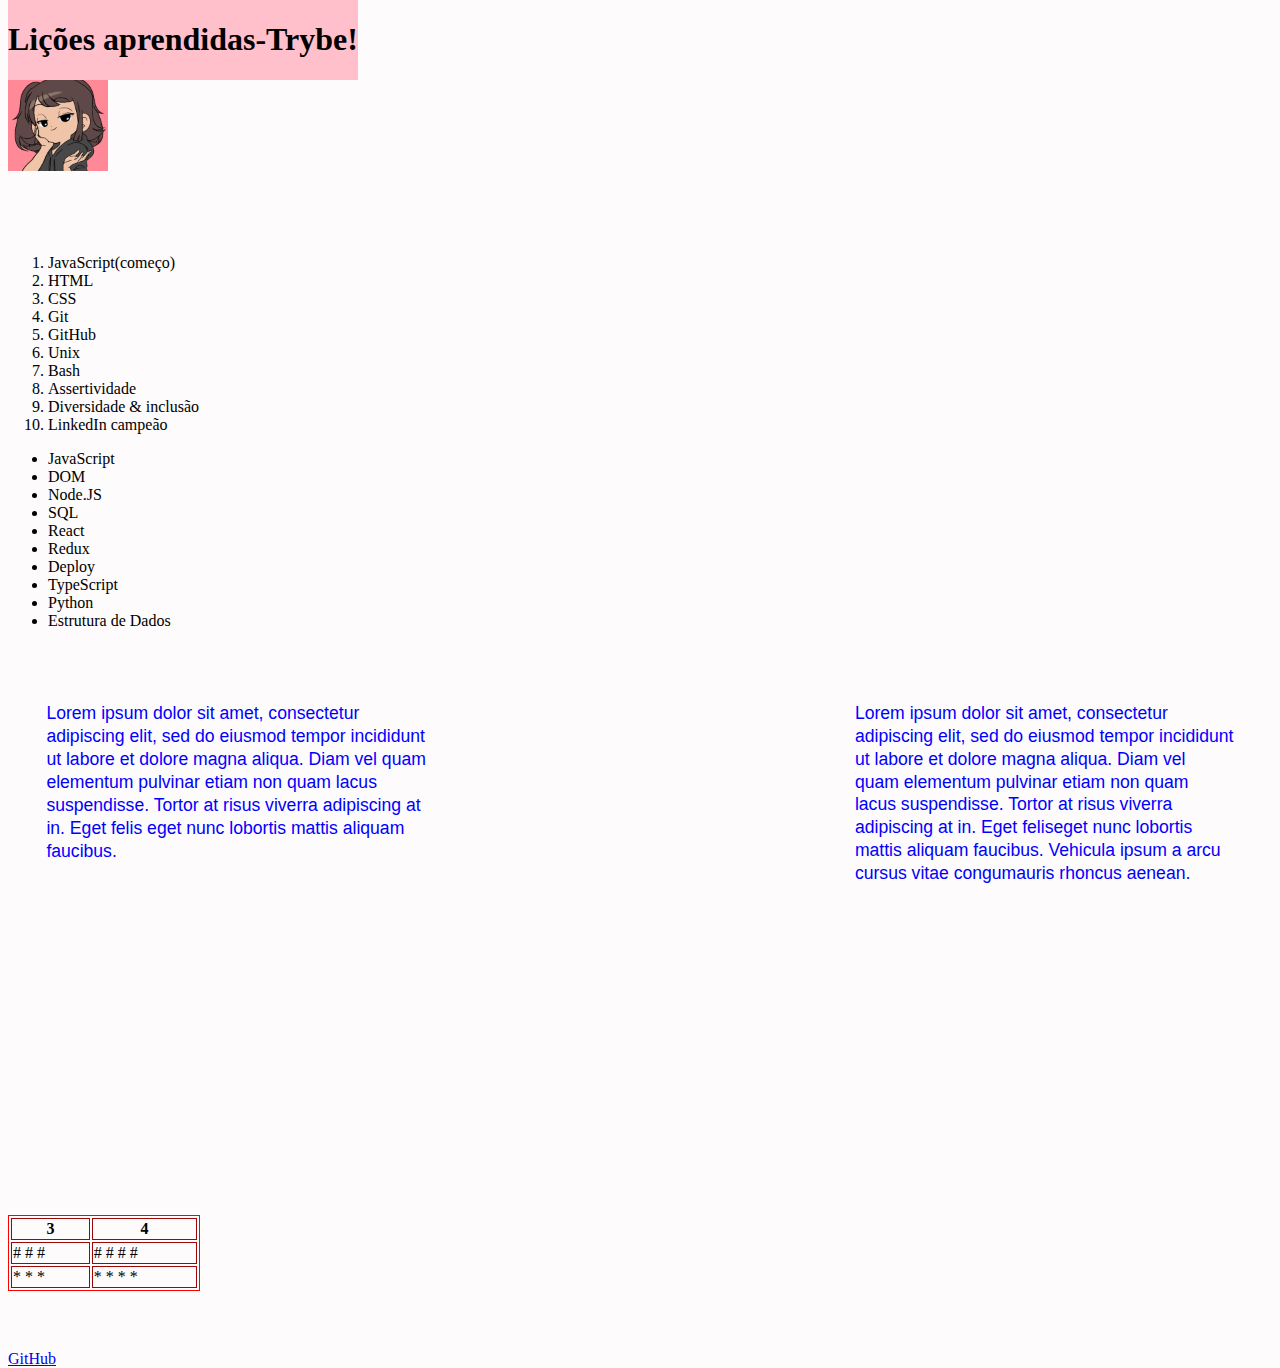
<file: 01-lessons-learned/index.html>
<!DOCTYPE html>
<html lang="pt-br">

<head>

    <meta charset="UTF-8">
    <title>Document</title>
    <link rel="stylesheet" href="style.css">

    <style>

    </style>

</head>

<body>
    <header id="cabecalho">
        <h1 id="titulo">Lições aprendidas-Trybe!</h1>
    </header>

    <img id="minha_foto" src="aline.png" width="100px" alt="Avatar">

    <ol id="licoes_aprendidas">
        <li>JavaScript(começo)</li>
        <li>HTML</li>
        <li>CSS</li>
        <li>Git</li>
        <li>GitHub</li>
        <li>Unix</li>
        <li>Bash</li>
        <li>Assertividade</li>
        <li>Diversidade & inclusão</li>
        <li>LinkedIn campeão</li>
    </ol>

    <ul id="licoes_a_aprender">
        <li>JavaScript</li>
        <li>DOM</li>
        <li>Node.JS</li>
        <li>SQL</li>
        <li>React</li>
        <li>Redux</li>
        <li>Deploy</li>
        <li>TypeScript</li>
        <li>Python</li>
        <li>Estrutura de Dados</li>
    </ul>

    <section>
        <article class="lado-direito">
            <p>Lorem ipsum dolor sit amet, consectetur adipiscing elit, sed do eiusmod tempor incididunt ut labore et dolore magna aliqua. Diam vel quam elementum pulvinar etiam non quam lacus suspendisse. Tortor at risus viverra adipiscing at in. Eget feliseget
                nunc lobortis mattis aliquam faucibus. Vehicula ipsum a arcu cursus vitae congumauris rhoncus aenean.</p>
        </article>

        <aside class="lado-esquerdo">
            <p>Lorem ipsum dolor sit amet, consectetur adipiscing elit, sed do eiusmod tempor incididunt ut labore et dolore magna aliqua. Diam vel quam elementum pulvinar etiam non quam lacus suspendisse. Tortor at risus viverra adipiscing at in. Eget felis
                eget nunc lobortis mattis aliquam faucibus.</p>
        </aside>
    </section>

    <table>
        <tr>
            <th>3</th>
            <th>4</th>
        </tr>
        <tr>
            <td># # #</td>
            <td># # # #</td>
        </tr>
        <tr>
            <td>* * *</td>
            <td>* * * *</td>
        </tr>
    </table>

    <footer id="rodape">
        <nav>
            <a href="https://github.com/alinebury" target="_blank" alt="Site do github">GitHub</a>
        </nav>
    </footer>
</body>

</html>
</file>
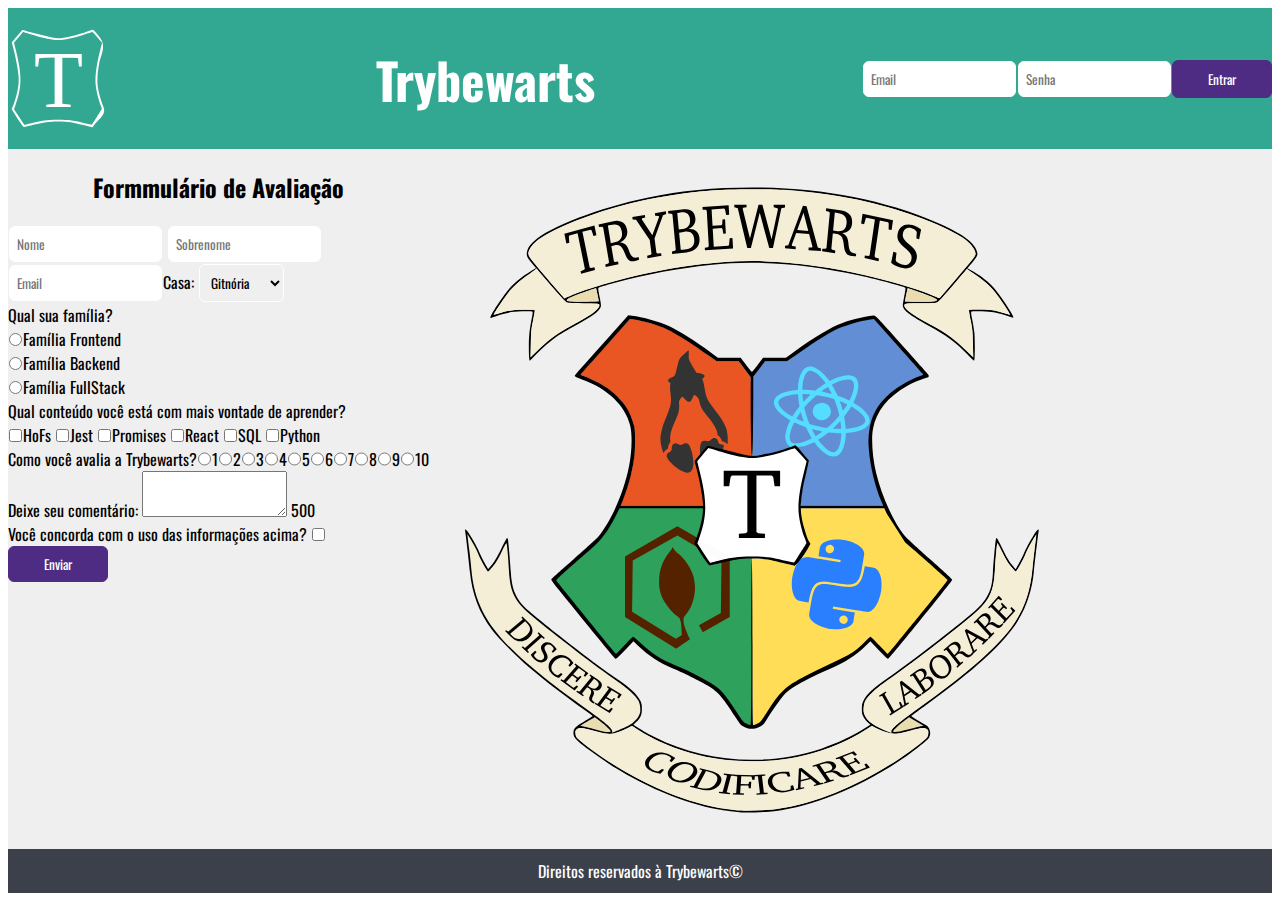
<file: 05-trybewarts/index.html>
<!DOCTYPE html>
<html lang="pt-br">

<head>
    <!-- Projeto feito por Aline Bury e Carlos Pabst -->
    <meta charset="UTF-8">
    <meta http-equiv="X-UA-Compatible" content="IE=edge">
    <meta name="viewport" content="width=device-width, initial-scale=1.0">
    <link rel="stylesheet" href="style.css">
    <link href="https://fonts.googleapis.com/css?family=Crimson+Text|Julius+Sans+One|Oswald" rel="stylesheet">
    <title>Projeto Trybewarts</title>
</head>

<body>
<header class="header">
    <img src="images/trybewarts-header-logo.svg" alt="" class="trybewarts-header-logo" width="100px">
    <h1 id="trybewarts-header-title">Trybewarts</h1>

    <form class="trybewarts-login">
        <input type="email" name="email" placeholder="Email" class="email">
        <input type="password" name="password" placeholder="Senha" class="password">
        <button type="submit" class="login">Entrar</button>
    </form>
</header>
<main>
    <img src="images/trybewarts-colored.svg" alt="" id="trybewarts-forms-logo">
    <form action="" method="get" id="evaluation-form">
        <h2> Formmulário de Avaliação</h2>
        <div class="part-one">
            <div>
                <input type="text" placeholder="Nome" id="input-name">
                <input type="text" placeholder="Sobrenome" id="input-lastname">
            </div>
            <div>
                <input type="text" placeholder="Email" id="input-email">Casa:
                <select id="house">
                    <option value="Gitnória" id="gitnoria-house">Gitnória</option>
                    <option value="Reactpuff" id="reactpuff-house">Reactpuff</option>
                    <option value="Corvinode" id="corvinode-house">Corvinode</option>
                    <option value="Pytherina" id="pytherina-house">Pytherina</option>
                </select>
            </div>
        </div>

        <div class="part-two">
            <div class="family">
                <label for="family" id="label-family">Qual sua família?</label>
                    <label for="Frontend">
                        <input type="radio" name="family" id="Frontend" value="Frontend">Família Frontend
                    </label>
                    <label for="Backend">           
                        <input type="radio" name="family" id="Backend" value="Backend">Família Backend
                    </label>
                    <label for="FullStack">
                        <input type="radio" name="family" id="FullStack" value="FullStack">Família FullStack
                    </label>
            </div>
            <div>
                <label for="content" id="label-content">Qual conteúdo você está com mais vontade de aprender?</label>
                <div id="materias">
                    <input type="checkbox" value="HoFs" id="HoFs" class="subject"><label for="HoFs">HoFs</label>
                    <input type="checkbox" value="Jest" id="Jest" class="subject"><label for="Jest">Jest</label>
                    <input type="checkbox" value="Promises" id="Promises" class="subject"><label for="Promises">Promises</label>
                    <input type="checkbox" value="React" id="React" class="subject"><label for="React">React</label>
                    <input type="checkbox" value="SQL" id="SQL" class="subject"><label for="SQL">SQL</label>
                    <input type="checkbox" value="Python" id="Python" class="subject"><label for="Python">Python</label>
                </div>
            </div>
    
            <div class="rate">
                <label for="rate" id="label-rate">Como você avalia a Trybewarts?</label>
                    <input type="radio" id="1" name="rate" value="1">
                    <label for="1">1</label>
                    <input type="radio" id="2" name="rate" value="2">
                    <label for="2">2</label>
                    <input type="radio" id="3" name="rate" value="3">
                    <label for="3">3</label>
                    <input type="radio" id="4" name="rate" value="4">
                    <label for="4">4</label>
                    <input type="radio" id="5" name="rate" value="5">
                    <label for="5">5</label>
                    <input type="radio" id="6" name="rate" value="6">
                    <label for="6">6</label>
                    <input type="radio" id="7" name="rate" value="7">
                    <label for="7">7</label>
                    <input type="radio" id="8" name="rate" value="8">
                    <label for="8">8</label>
                    <input type="radio" id="9" name="rate" value="9">
                    <label for="9">9</label>
                    <input type="radio" id="10" name="rate" value="10">
                    <label for="10">10</label>
            </div>
            <div>
                <label for="textarea" class="textarea">Deixe seu comentário:</label>
                <textarea name="textarea" id="textarea" maxlength="500" onkeyup="charCount(this.value)"></textarea>
                <span id="counter">500</span>
            </div>
            <div>
                <label for="agreement" id="label-infos">Você concorda com o uso das informações acima?</label>
                <input type="checkbox" id="agreement" onclick="habilitar();" required class="subject">
            </div>
        </div>
        <div>
            <button type="submit" id="submit-btn" disabled>Enviar</button>
        </div>
    
    </form>
    
</main>
<footer>
    Direitos reservados à Trybewarts©
</footer>

<script src="script.js"></script>
</body>
</html>
</file>
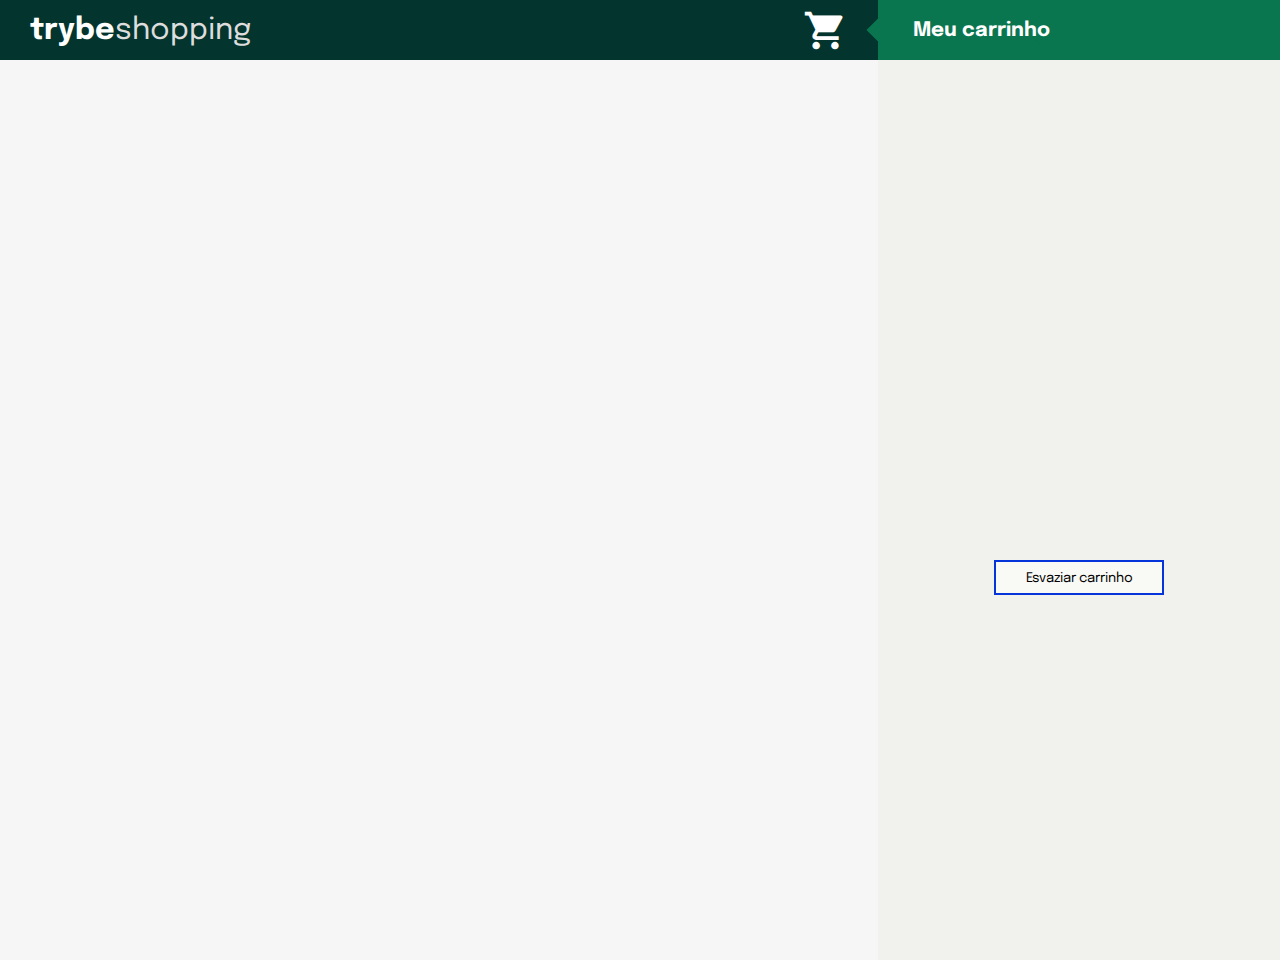
<file: 08-shopping-cart/index.html>
<!DOCTYPE html>
<html lang="en">
  <head>
    <meta charset="UTF-8" />
    <meta name="viewport" content="width=device-width, initial-scale=1.0" />
    <meta http-equiv="X-UA-Compatible" content="ie=edge" />
    <title>shopping Cart</title>
    <link rel="stylesheet" href="style.css" />
    <link rel="preconnect" href="https://fonts.googleapis.com">
    <link rel="preconnect" href="https://fonts.gstatic.com" crossorigin>
    <link href="https://fonts.googleapis.com/css2?family=Epilogue:wght@400;700&display=swap" rel="stylesheet">
    <link href="https://fonts.googleapis.com/icon?family=Material+Icons" rel="stylesheet">
    <script src="./helpers/fetchItem.js" defer></script>
    <script src="./helpers/fetchProducts.js" defer></script>
    <script src="./helpers/saveCartItems.js" defer></script>
    <script src="./helpers/getSavedCartItems.js" defer></script>
    <script src="script.js" defer></script>
  </head>
  <body>
    <header class="header">
      <div class="container-title">
        <span class="title"><strong>trybe</strong>shopping</span>
      </div>
      <i class="material-icons" style="font-size:45px;color:white">shopping_cart</i>
      <div class="container-cartTitle">
        <span class="cart__title">Meu carrinho</span>
      </div>
    </header>
    <section class="container">
      <section class="items"></section>
      <section class="cart">
        <ol class="cart__items"></ol>
        <p class="total-price"></p>
        <button class="empty-cart">Esvaziar carrinho</button>
      </section>
    </section>
  </body>
</html>
</file>
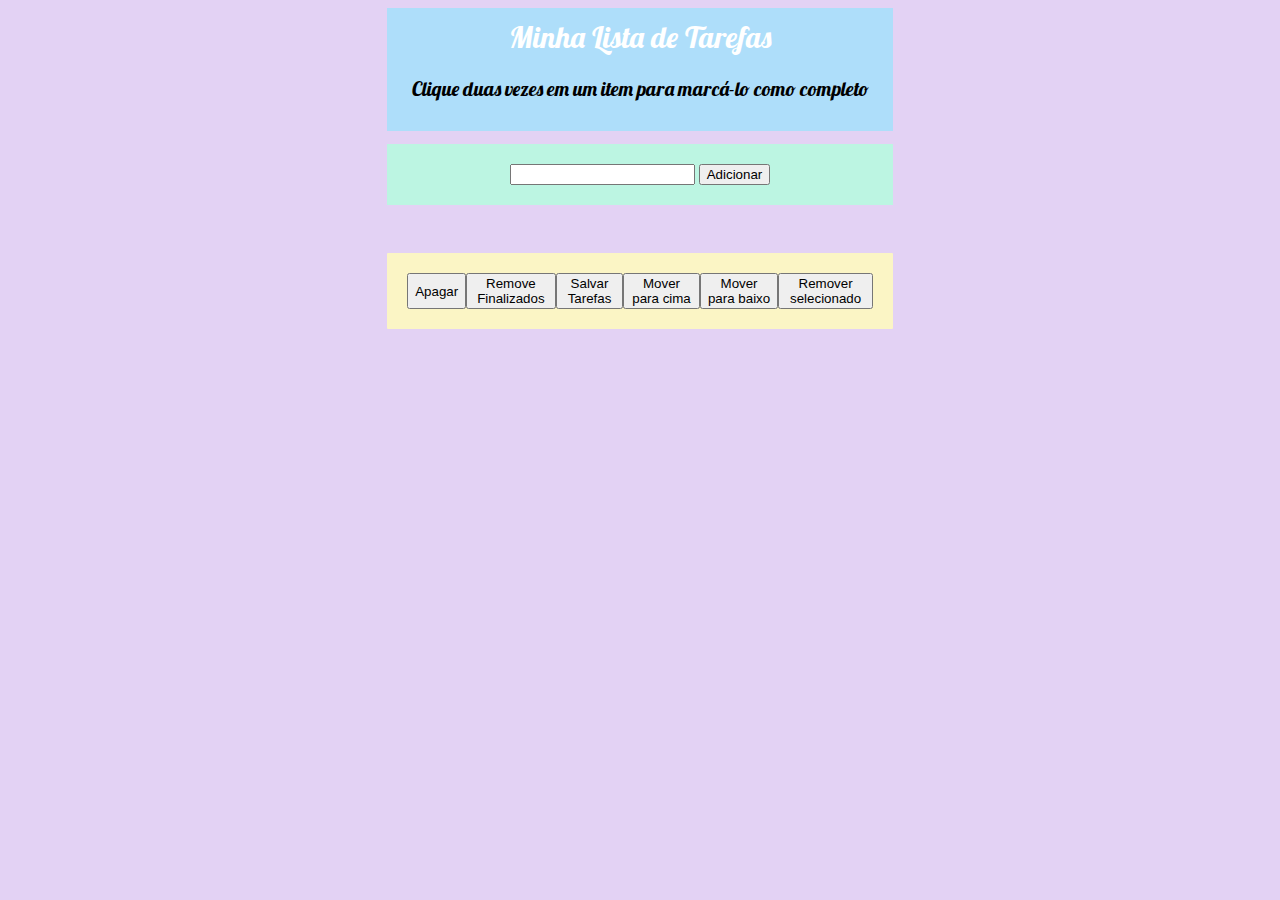
<file: trybe-projects/04-to-do-list/index.html>
<!DOCTYPE html>
<html lang="pt-br">

<head>
    <meta charset="UTF-8">
    <meta http-equiv="X-UA-Compatible" content="IE=edge">
    <meta name="viewport" content="width=device-width, initial-scale=1.0">

    <link href="https://fonts.googleapis.com/css2?family=Island+Moments&family=Lobster&display=swap" rel="stylesheet">
    <link rel="stylesheet" href="style.css">

    <title>Project To-do List</title>
</head>

<body>
    <header></header>

    <main>
        <div class="input">
            <input type="text" id="texto-tarefa">
            <button id="criar-tarefa">Adicionar</button>
        </div>

        <ol id="lista-tarefas"></ol>
        <div class="buttons">           
            <button id="apaga-tudo">Apagar</button><i class="fas fa-check-circle"></i>
            <button id="remover-finalizados">Remove Finalizados</button>
            <button id="salvar-tarefas">Salvar Tarefas</button>
            <button id="mover-cima">Mover para cima</button> <button id="mover-baixo">Mover para baixo</button>
            <button id="remover-selecionado">Remover selecionado</button>
        </div>
    </main>
    <script src="script.js"></script>
</body>

</html>
</file>
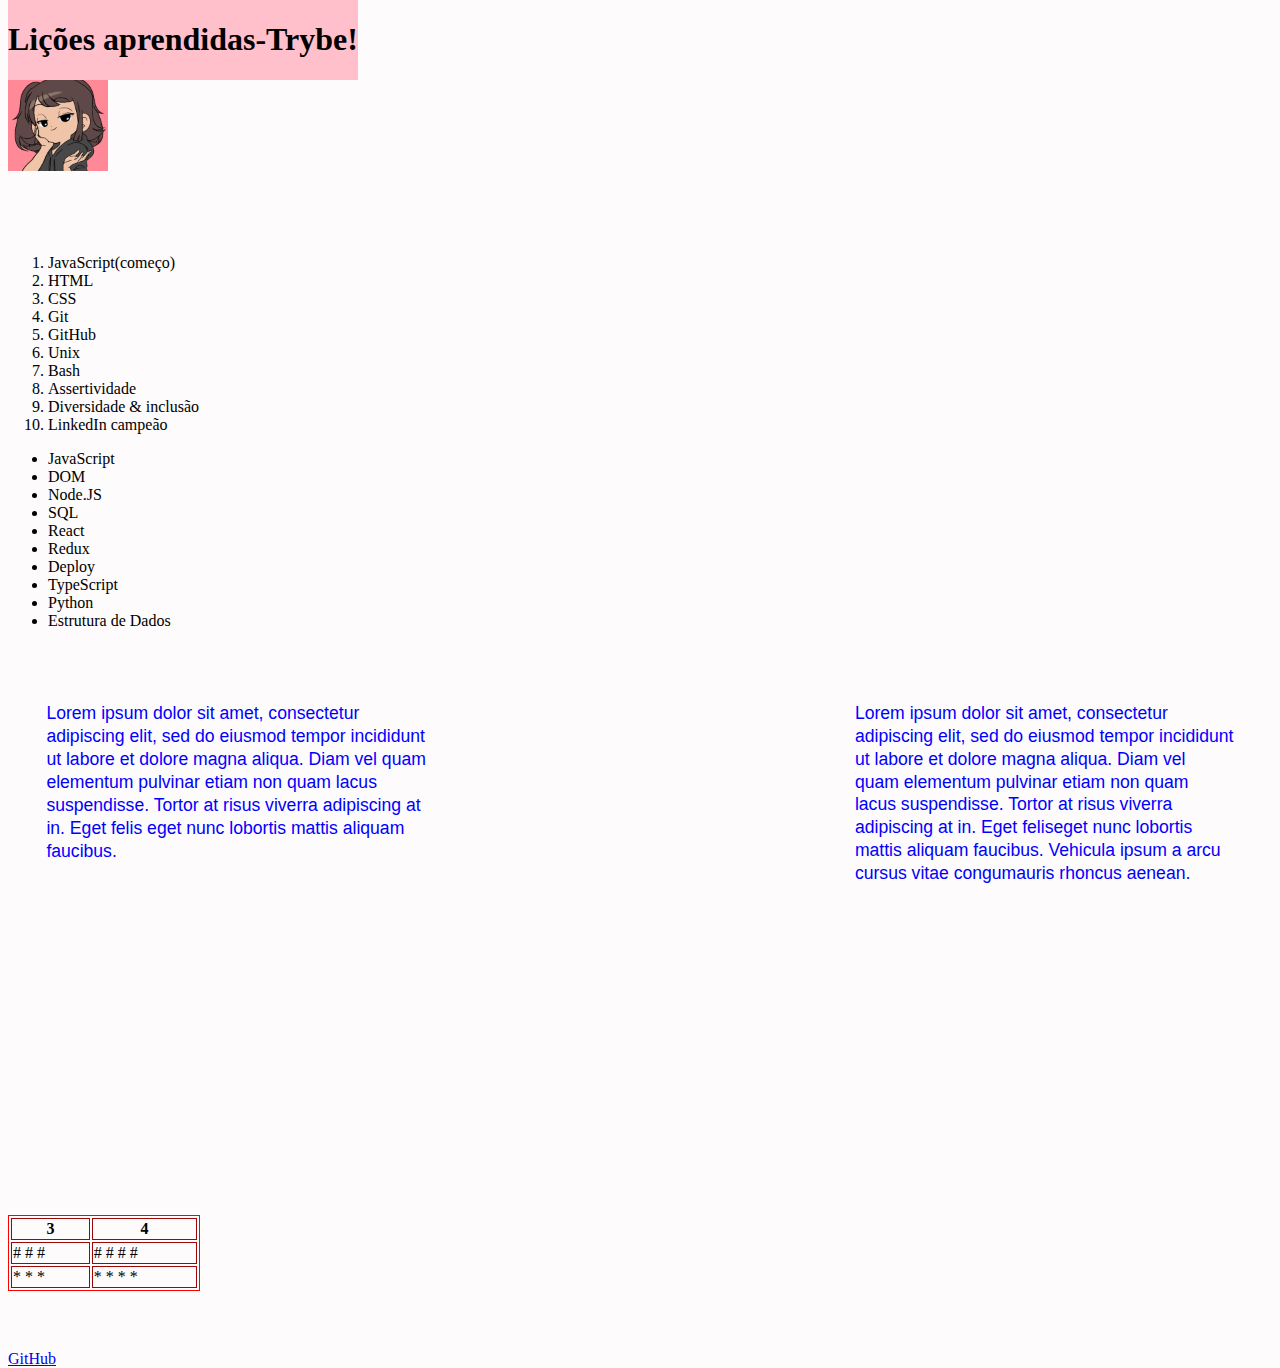
<file: trybe-projects/lessons-learned/index.html>
<!DOCTYPE html>
<html lang="pt-br">

<head>

    <meta charset="UTF-8">
    <title>Document</title>
    <link rel="stylesheet" href="style.css">

    <style>

    </style>

</head>

<body>
    <header id="cabecalho">
        <h1 id="titulo">Lições aprendidas-Trybe!</h1>
    </header>

    <img id="minha_foto" src="Aline.png" width="100px" alt="Avatar">

    <ol id="licoes_aprendidas">
        <li>JavaScript(começo)</li>
        <li>HTML</li>
        <li>CSS</li>
        <li>Git</li>
        <li>GitHub</li>
        <li>Unix</li>
        <li>Bash</li>
        <li>Assertividade</li>
        <li>Diversidade & inclusão</li>
        <li>LinkedIn campeão</li>
    </ol>

    <ul id="licoes_a_aprender">
        <li>JavaScript</li>
        <li>DOM</li>
        <li>Node.JS</li>
        <li>SQL</li>
        <li>React</li>
        <li>Redux</li>
        <li>Deploy</li>
        <li>TypeScript</li>
        <li>Python</li>
        <li>Estrutura de Dados</li>
    </ul>

    <section>
        <article class="lado-direito">
            <p>Lorem ipsum dolor sit amet, consectetur adipiscing elit, sed do eiusmod tempor incididunt ut labore et dolore magna aliqua. Diam vel quam elementum pulvinar etiam non quam lacus suspendisse. Tortor at risus viverra adipiscing at in. Eget feliseget
                nunc lobortis mattis aliquam faucibus. Vehicula ipsum a arcu cursus vitae congumauris rhoncus aenean.</p>
        </article>

        <aside class="lado-esquerdo">
            <p>Lorem ipsum dolor sit amet, consectetur adipiscing elit, sed do eiusmod tempor incididunt ut labore et dolore magna aliqua. Diam vel quam elementum pulvinar etiam non quam lacus suspendisse. Tortor at risus viverra adipiscing at in. Eget felis
                eget nunc lobortis mattis aliquam faucibus.</p>
        </aside>
    </section>

    <table>
        <tr>
            <th>3</th>
            <th>4</th>
        </tr>
        <tr>
            <td># # #</td>
            <td># # # #</td>
        </tr>
        <tr>
            <td>* * *</td>
            <td>* * * *</td>
        </tr>
    </table>

    <footer id="rodape">
        <nav>
            <a href="https://github.com/alinebury" target="_blank" alt="Site do github">GitHub</a>
        </nav>
    </footer>
</body>

</html>
</file>
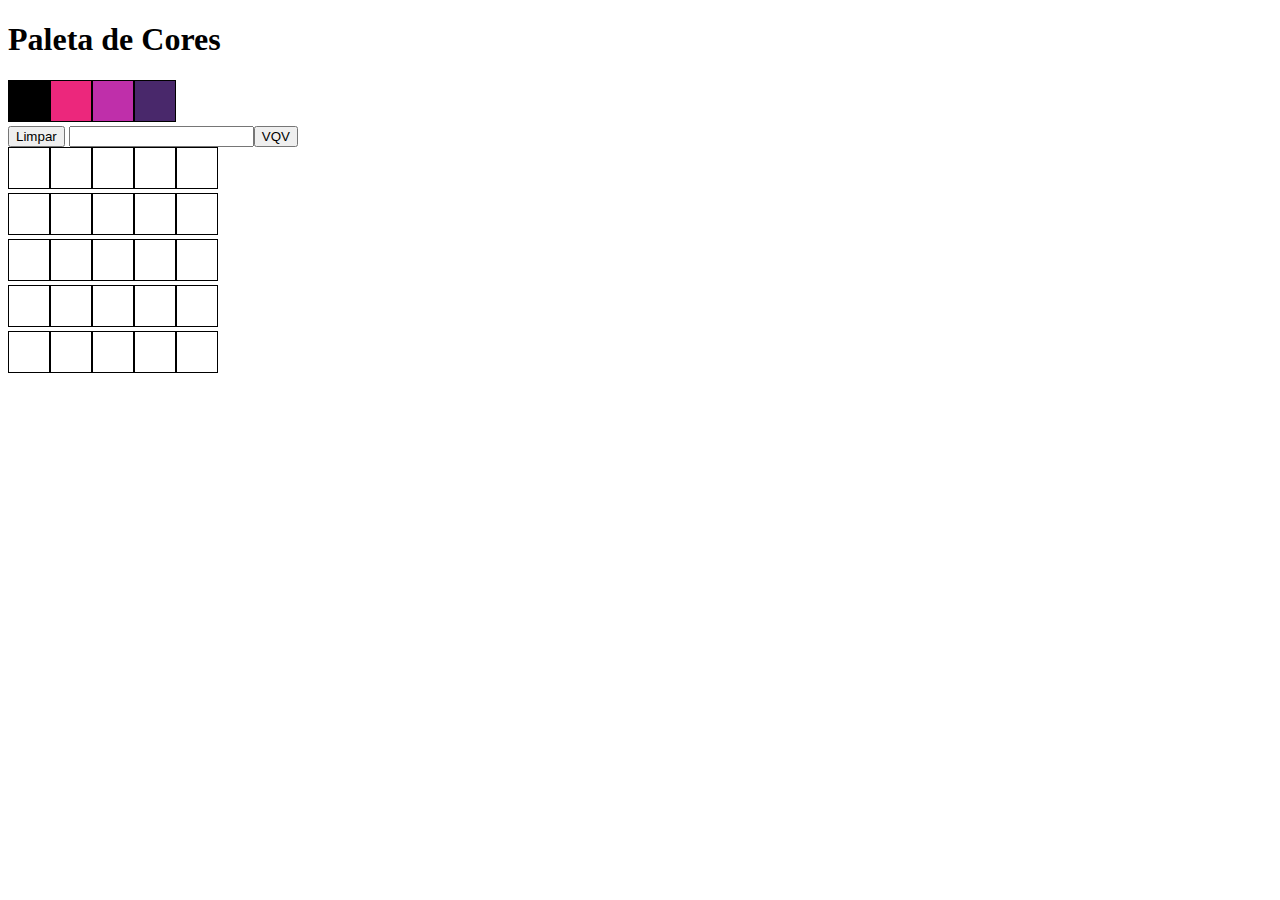
<file: trybe-projects/pixels-art/index.html>
<!DOCTYPE html>
<html lang="pt-br">
    <head>
        <meta charset="UTF-8">
        <meta http-equiv="X-UA-Compatible" content="IE=edge">
        <meta name="viewport" content="width=device-width, initial-scale=1.0">

        <title>Project Pixels Art</title>

        <link rel="stylesheet" href="style.css">
    </head>

    <body>
        <header></header>

        <main>
            <section id="color-palette"></section>

            <button id="clear-board">Limpar</button>
            <input type="number" min="1" id="board-size"><button id="generate-board">VQV</button> 
            
            <section id="pixel-board"></section>
            
        </main>
        <script src="script.js"></script>
    </body>
</html>
</file>
<file: 01-lessons-learned/style.css>
body {
    background-color: rgb(253, 251, 251);
}

#cabecalho {
    position: fixed;
    top: 0px;
    background-color: pink;
}

img {
    padding: 5% 0;
}

td,
th {
    border: 1px solid #9e0707;
}

table {
    border: 1px solid red;
    width: 15%;
    position: absolute;
    top: 135%;
}

article,
aside {
    margin: 3%;
    font-family: sans-serif;
    font-size: 110%;
    color: blue;
    line-height: 130%;
}

.lado-direito {
    float: right;
    width: 30%;
}

.lado-esquerdo {
    float: left;
    position: absolute;
    width: 30%;
}

footer {
    position: absolute;
    top: 150%;
}
</file>
<file: 05-trybewarts/style.css>
* {
  font-family: "Oswald", Helvetica Neue;
}

.header {
  display: flex;
  color: white;
  font-size: 25px;
  background-color: rgb(50, 168, 146);
  justify-content: space-between;
  align-items: center;
  text-align: center;
}

.trybewarts-login {
  display: flex;
}

input {
  padding: 7px;
  border-radius: 6px;
  border: 1px solid white;
  margin: 1px;
}

.login {
  padding: 7px;
  border-radius: 6px;
  background-color: rgb(78, 44, 131);
  border: 1px solid rgb(78, 44, 131);
  color: white;
  width: 100px;
}

main {
  display: flex;
  flex-direction: row-reverse;
  background-color: rgb(239, 239, 239);
}

#trybewarts-forms-logo {
  height: 700px;
  margin-right: 200px;
}

#evaluation-form {
  display: flex;
  width: 800px;
  flex-direction: column;
}

#evaluation-form h2 {
  text-align: center;
}

.familia {
  display: inline;
}

.family {
  display: flex;
  flex-direction: column;
}

.rate {
  display: flex;
}

footer {
  text-align: center;
  padding: 10px;
  background-color:rgb(60, 64, 75);
  color: white;
}

#house {
  padding: 7px;
  border-radius: 6px;
  border: 1px solid white;
  margin: 1px;
}

#submit-btn {
  padding: 7px;
  border-radius: 6px;
  background-color: rgb(78, 44, 131);
  border: 1px solid rgb(78, 44, 131);
  color: white;
  width: 100px;
}

#input-name {
  padding: 7px;
}

.part-one .part-two {
  padding: 10px 0 0 10px;
}
</file>
<file: 08-shopping-cart/style.css>
* {
  box-sizing: border-box;
  font-family: Epilogue, sans-serif;
  margin: 0;
  padding: 0;
}

body {
  background-color: rgb(246, 246, 246);
}

.header {
  position: relative;
  background-color: rgb(3, 52, 45);
  display: flex;
  align-items: center;
  width: 100%;
  height: 60px;
}

.container-title {
  width: 80%;
}

.title {
  color: rgb(221, 221, 221);
  font-size: 30px;
  padding-left: 30px;
}

.container-cartTitle {
  position: relative;
  display: flex;
  align-items: center;
  background-color: rgb(10, 118, 79);
  width: 40%;
  height: 100%;
  margin-left: 30px;
}

.container-cartTitle span {
  z-index: 1;
}

.container-cartTitle:after {
  content: '';
  position: absolute;
  top: 15px;
  right: 61.5%;
  width: 39.5%;
  height: 15px;
  background: rgb(10, 118, 79);
  transform: skew(-45deg);
  z-index: 0;
}

.container-cartTitle:before {
  content: '';
  position: absolute;
  top: 30px;
  right: 61.5%;
  width: 39.5%;
  height: 15px;
  background: rgb(10, 118, 79);
  transform: skew(45deg);
  z-index: 0;
}

.container-cartTitle .cart__title {
  color: white;
  font-size: 20px;
  padding-left: 35px;
  font-weight: 700;
}

.container {
  display: flex;
  justify-content: space-around;
  width: 100%;
}

.title strong {
  color: white;
}

.items {
  display: flex;
  flex-basis: 70%;
  flex-wrap: wrap;
  justify-content: center;
  margin: 40px 0;
}

.item {
  display: flex;
  flex-direction: column;
  height: auto;
  margin: 5px;
  width: 200px;
  border: 2px solid rgb(234, 234, 233);
  border-radius: 5px;
  box-sizing: border-box;
}

.item .item__sku {
  display: none;
}

.item .item__title {
  display: flex;
  align-items: center;
  flex-grow: 1;
  padding: 10px;
  text-align: center;
}

.item .item__image {
  width: 100%;
}

.item .item__add {
  background-color: rgb(5, 52, 219);
  border: 0;
  cursor: pointer;
  margin: 0;
  padding: 10px;
  color: white;
}

.cart {
  display: flex;
  flex-basis: 32%;
  flex-flow: column wrap;
  background-color: rgb(241, 241, 238);
  height: 100vh;
}

.cart .cart__items {
  height: 500px;
  overflow-y: scroll;
}

.empty-cart {
  width: 170px;
  height: 35px;
  margin: 0 auto;
  border: 2px solid rgb(5, 52, 219);
  background-color: rgb(249, 249, 246);
}

.total-price {
  text-align: center;
  color: red;
}
</file>
<file: trybe-projects/04-to-do-list/style.css>
.selected{
    background-color: rgb(128, 128, 128);
}

.completed{
    text-decoration: line-through;
}
body{
    background-color: #E3D2F4;
    color: white;
}
main{
    text-align: center;
}
header{
    text-align: center;
    padding: 10px;
    background-color: #AEDEFA;
    font-family: Lobster;
    font-size: 30px;
    margin-left: 30%;
    margin-right: 30%;
}
.input{
    padding: 20px;
    background-color: #BCF5E2;
    margin-left: 30%;
    margin-right: 30%;
    margin-top: 1%;

}
.buttons{
    padding: 20px;
    background-color: #FBF5C5;
    margin-left: 30%;
    margin-right: 30%;
    margin-top: 1%;
    border-radius: 1px;
    display: flex;
    justify-content: space-between;
}
ol{
    display: inline-block;
    background-color: #F2C9C9;
}
header p {
    color: black;
    font-size: 20px;
}
</file>
<file: trybe-projects/lessons-learned/style.css>
body {
    background-color: rgb(253, 251, 251);
}

#cabecalho {
    position: fixed;
    top: 0px;
    background-color: pink;
}

img {
    padding: 5% 0;
}

td,
th {
    border: 1px solid #9e0707;
}

table {
    border: 1px solid red;
    width: 15%;
    position: absolute;
    top: 135%;
}

article,
aside {
    margin: 3%;
    font-family: sans-serif;
    font-size: 110%;
    color: blue;
    line-height: 130%;
}

.lado-direito {
    float: right;
    width: 30%;
}

.lado-esquerdo {
    float: left;
    position: absolute;
    width: 30%;
}

footer {
    position: absolute;
    top: 150%;
}
</file>
<file: trybe-projects/pixels-art/style.css>
#color-palette{
    border-radius: 1px;
    border-color: black;
}

.color{
    display: inline-block;
    width: 40px;
    height: 40px;
    border: 1px black solid;
}

.pixel{
    width: 40px;
    height: 40px;
    border: 1px black solid;
    display: inline-block;
    background-color: white;
}
</file>
